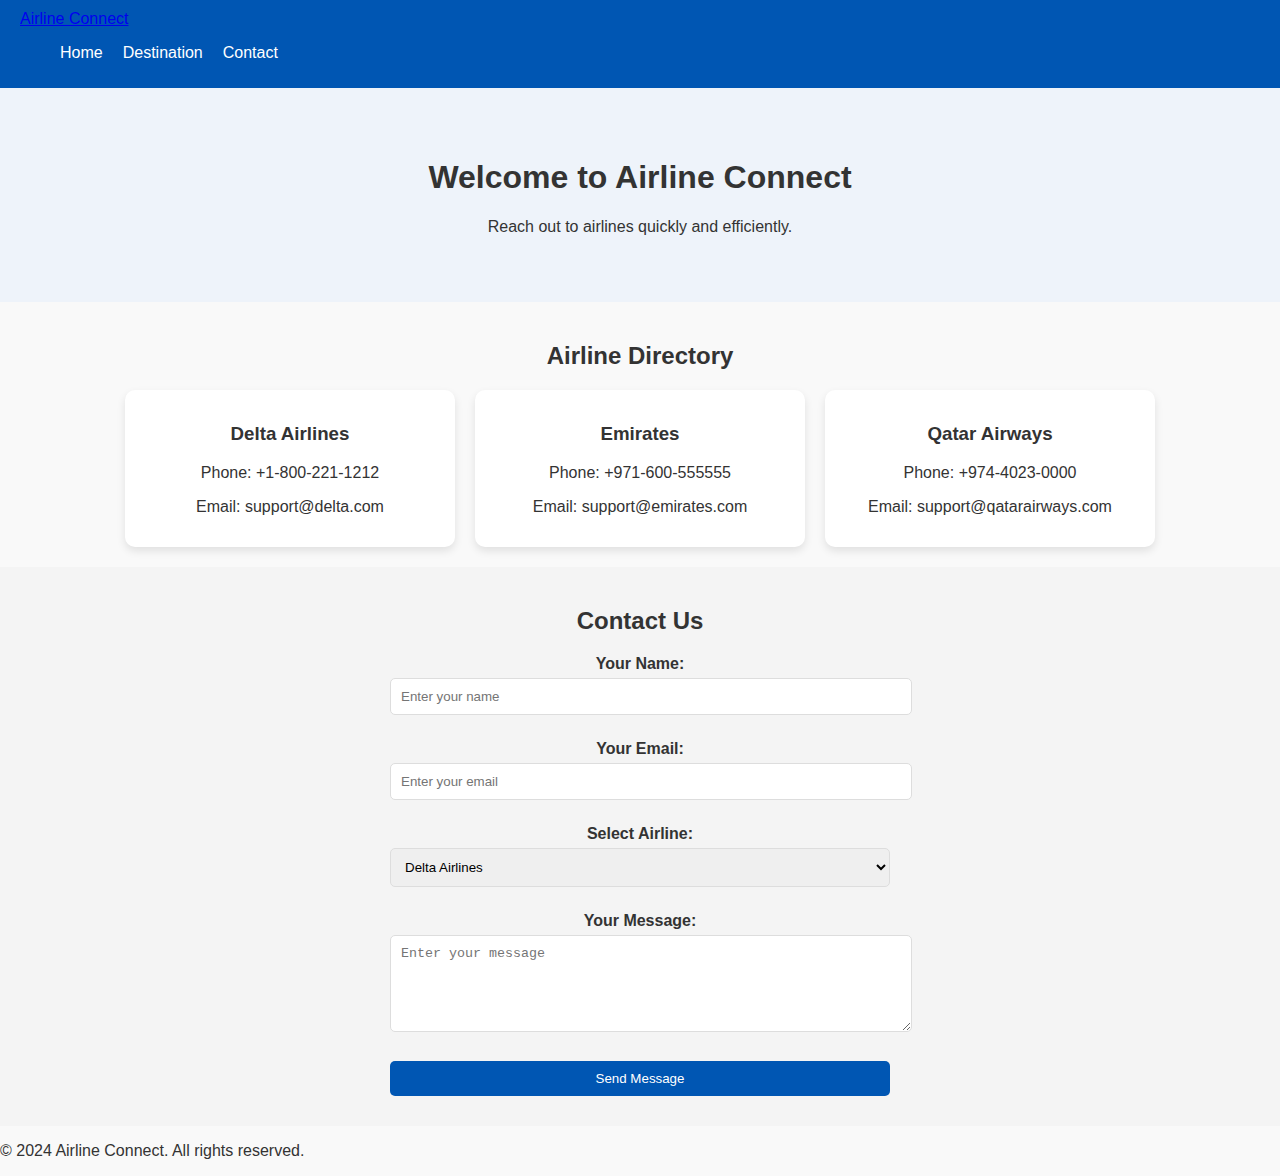
<file: contact.html>
<!DOCTYPE html>
<html lang="en">
<head>
    <meta charset="UTF-8">
    <meta name="viewport" content="width=device-width, initial-scale=1.0">
    <title>Contact Airlines</title>
    <link rel="stylesheet" href="contact.css">
</head>
<body>
    <header>
        <nav>
            <a href="#" class="nav-logo">Airline Connect</a>
            <ul class="nav-bar">
                <li><a href="index.html">Home</a></li>
                <li><a href="destination.html;">Destination</a></li>
                <li><a href="contact.html">Contact </a></li>
            </ul>
        </nav>
    </header>

    <main>
        <section id="home">
            <h1>Welcome to Airline Connect</h1>
            <p>Reach out to airlines quickly and efficiently.</p>
        </section>

        <section id="directory">
            <h2>Airline Directory</h2>
            <div id="airline-list">
                <div class="airline-card">
                    <h3>Delta Airlines</h3>
                    <p>Phone: +1-800-221-1212</p>
                    <p>Email: support@delta.com</p>
                </div>
                <div class="airline-card">
                    <h3>Emirates</h3>
                    <p>Phone: +971-600-555555</p>
                    <p>Email: support@emirates.com</p>
                </div>
                <div class="airline-card">
                    <h3>Qatar Airways</h3>
                    <p>Phone: +974-4023-0000</p>
                    <p>Email: support@qatarairways.com</p>
                </div>
            </div>
        </section>

        <section id="contact-form">
            <h2>Contact Us</h2>
            <form id="contact-airline-form">
                <div class="form-group">
                    <label for="name">Your Name:</label>
                    <input type="text" id="name" name="name" placeholder="Enter your name" required>
                </div>
                <div class="form-group">
                    <label for="email">Your Email:</label>
                    <input type="email" id="email" name="email" placeholder="Enter your email" required>
                </div>
                <div class="form-group">
                    <label for="airline">Select Airline:</label>
                    <select id="airline" name="airline">
                        <option value="Delta Airlines">Delta Airlines</option>
                        <option value="Emirates">Emirates</option>
                        <option value="Qatar Airways">Qatar Airways</option>
                    </select>
                </div>
                <div class="form-group">
                    <label for="message">Your Message:</label>
                    <textarea id="message" name="message" placeholder="Enter your message" rows="5" required></textarea>
                </div>
                <button type="submit">Send Message</button>
            </form>
            <div id="confirmation" style="display: none;">
                <p>Your message has been sent. We will get back to you shortly!</p>
            </div>
        </section>
    </main>

    <footer>
        <p>&copy; 2024 Airline Connect. All rights reserved.</p>
    </footer>

    <script src="contact.js"></script>
</body>
</html>
</file>
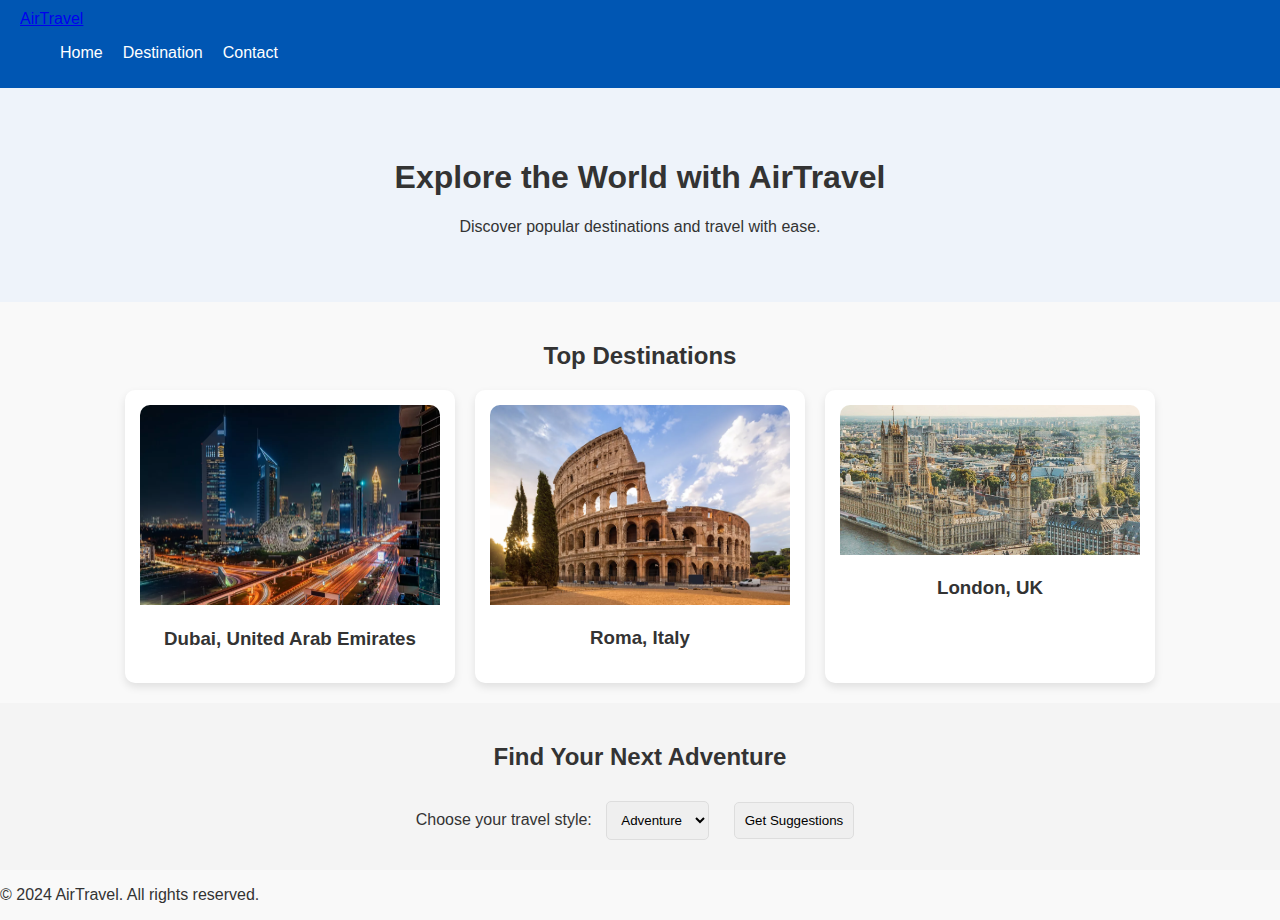
<file: destination.html>
<!DOCTYPE html>
<html lang="en">
<head>
    <meta charset="UTF-8">
    <meta name="viewport" content="width=device-width, initial-scale=1.0">
    <title>Air Travel Destinations</title>
    <link rel="stylesheet" href="destination.css">
</head>
<body>
    <header>
        <nav>
            <a href="#" class="nav-logo">AirTravel</a>
            <ul class="nav-bar">
                <li><a href="index.html">Home</a></li>
                
                <li><a href="destination.html">Destination</a></li>
                <li><a href="contact.html">Contact</a></li>
            </ul>
        </nav>
    </header>

    <main>
        <section id="home">
            <h1>Explore the World with AirTravel</h1>
            <p>Discover popular destinations and travel with ease.</p>
        </section>

        <section id="destinations">
            <h2>Top Destinations</h2>
            <div id="destination-grid">
                <div class="destination-card">
                    <img src="images/dubai.jpg" alt="Dubai">
                    <h3>Dubai,  United Arab Emirates</h3>
                   
                </div>
                <div class="destination-card">
                    <img src="images/roma.jpg" alt="Roma">
                    <h3>Roma, Italy</h3>
                </div>
                <div class="destination-card">
                    <img src="images/londonn.jpg" alt="London">
                    <h3>London, UK</h3>
                   
                </div>
            </div>
        </section>

        <section id="suggestions">
            <h2>Find Your Next Adventure</h2>
            <form id="suggestion-form">
                <label for="travel-style">Choose your travel style:</label>
                <select id="travel-style" name="travel-style">
                    <option value="adventure">Adventure</option>
                    <option value="luxury">Luxury</option>
                    <option value="culture">Cultural</option>
                    <option value="beach">Beach</option>
                </select>
                <button type="submit">Get Suggestions</button>
            </form>
            <div id="suggestion-result"></div>
        </section>

        
    </main>

    <footer>
        <p>&copy; 2024 AirTravel. All rights reserved.</p>
    </footer>

    <script src="destination.js"></script>
</body>
</html>
</file>
<file: contact.css>
/* styles.css */

body {
    font-family: Arial, sans-serif;
    margin: 0;
    padding: 0;
    background-color: #f9f9f9;
    color: #333;
}

header {
    background-color: #0056b3;
    padding: 10px 20px;
    color: white;
    display: flex;
    justify-content: space-between;
    align-items: center;
}

.nav-bar {
    list-style: none;
    display: flex;
    gap: 20px;
}

.nav-bar a {
    color: white;
    text-decoration: none;
}

#home {
    text-align: center;
    padding: 50px;
    background-color: #eef3fa;
}

#directory {
    padding: 20px;
    text-align: center;
}

#airline-list {
    display: flex;
    flex-wrap: wrap;
    gap: 20px;
    justify-content: center;
}

.airline-card {
    background: white;
    border-radius: 10px;
    box-shadow: 0 4px 8px rgba(0, 0, 0, 0.1);
    width: 300px;
    padding: 15px;
    text-align: center;
}

#contact-form {
    padding: 20px;
    text-align: center;
    background-color: #f4f4f4;
}

form {
    max-width: 500px;
    margin: 0 auto;
}

.form-group {
    margin-bottom: 15px;
}

label {
    display: block;
    margin-bottom: 5px;
    font-weight: bold;
}

input, select, textarea, button {
    width: 100%;
    padding: 10px;
    margin-bottom: 10px;
    border-radius: 5px;
    border: 1px solid #ddd;
}

button {
    background-color: #0056b3;
    color: white;
    border: none;
    cursor: pointer;
}

button:hover {
    background-color: #003d80;
}

#confirmation {
    margin-top: 20px;
    padding: 15px;
    background-color: #d4edda;
    color: #155724;
    border-radius: 5px;
    font-weight: bold;
}
</file>
<file: destination.css>
body {
    font-family: Arial, sans-serif;
    margin: 0;
    padding: 0;
    background-color: #f9f9f9;
    color: #333;
}

header {
    background-color: #0056b3;
    padding: 10px 20px;
    color: white;
    display: flex;
    justify-content: space-between;
    align-items: center;
}

.nav-bar {
    list-style: none;
    display: flex;
    gap: 20px;
}

.nav-bar a {
    color: white;
    text-decoration: none;
}

#home {
    text-align: center;
    padding: 50px;
    background-color: #eef3fa;
}

#destinations {
    padding: 20px;
    text-align: center;
}

#destination-grid {
    display: flex;
    gap: 20px;
    flex-wrap: wrap;
    justify-content: center;
}

.destination-card {
    background: white;
    border-radius: 10px;
    box-shadow: 0 4px 8px rgba(0, 0, 0, 0.1);
    width: 300px;
    padding: 15px;
    text-align: center;
}

.destination-card img {
    width: 100%;
    border-radius: 10px 10px 0 0;
}

#suggestions {
    padding: 20px;
    text-align: center;
    background-color: #f4f4f4;
}

form {
    margin-top: 20px;
}

form select, form button {
    padding: 10px;
    margin: 10px;
    border-radius: 5px;
    border: 1px solid #ddd;
}

#suggestion-result {
    margin-top: 20px;
    padding: 10px;
    background-color: #eef3fa;
    border-radius: 10px;
    display: none;
}
</file>
